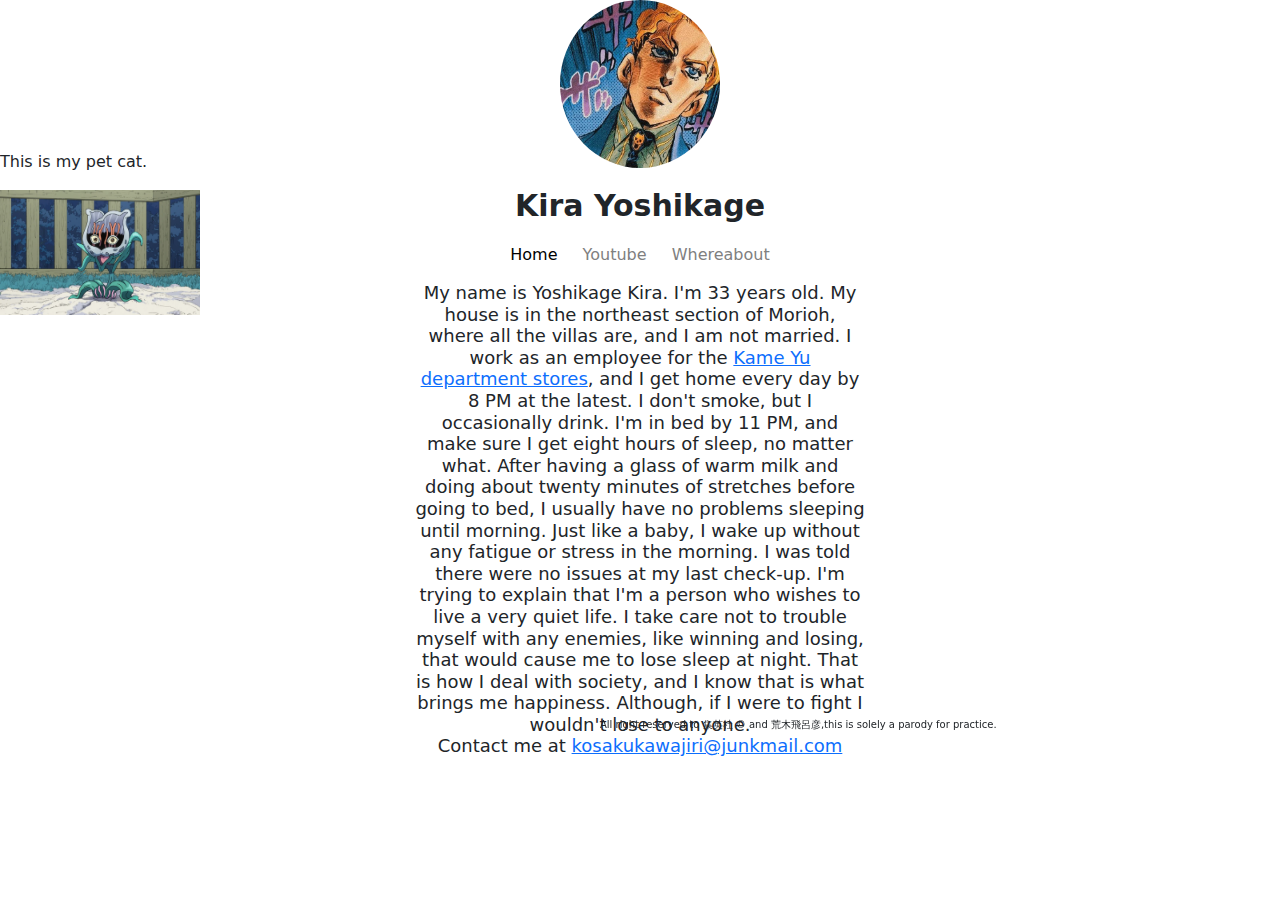
<file: Week 8 (HTML, CSS, JavaScript)/homepage/index.html>
<!DOCTYPE html>

<html lang="en">
    <head>
        <link href="https://cdn.jsdelivr.net/npm/bootstrap@5.3.3/dist/css/bootstrap.min.css" rel="stylesheet" integrity="sha384-QWTKZyjpPEjISv5WaRU9OFeRpok6YctnYmDr5pNlyT2bRjXh0JMhjY6hW+ALEwIH" crossorigin="anonymous">
        <script src="https://cdn.jsdelivr.net/npm/bootstrap@5.3.3/dist/js/bootstrap.bundle.min.js" integrity="sha384-YvpcrYf0tY3lHB60NNkmXc5s9fDVZLESaAA55NDzOxhy9GkcIdslK1eN7N6jIeHz" crossorigin="anonymous"></script>
        <link href="styles.css" rel="stylesheet">
        <title>My Webpage</title>
    </head>
    <body>
        <header>
            <img src="icon.jpg" class = "circle">
            <p>Kira Yoshikage</p>
        </header>
        <nav>
            <a href="">Home</a>
            <a href="https://www.youtube.com/watch?v=OcY6MYpQuPU">Youtube</a>
            <a href="https://jojowiki.com/Kira_Residence">Whereabout</a>
        </nav>
        <h1>
            <div class=content>
            My name is Yoshikage Kira. I'm 33 years old. My house is in the northeast section of Morioh, where all the villas are, and I am not married. I work as an employee for the <a href="https://jojowiki.com/Minor_Locations/Part_4#Kameyu_Department_Store" class=kame>Kame Yu department stores</a>, and I get home every day by 8 PM at the latest. I don't smoke, but I occasionally drink. I'm in bed by 11 PM, and make sure I get eight hours of sleep, no matter what. After having a glass of warm milk and doing about twenty minutes of stretches before going to bed, I usually have no problems sleeping until morning. Just like a baby, I wake up without any fatigue or stress in the morning. I was told there were no issues at my last check-up. I'm trying to explain that I'm a person who wishes to live a very quiet life. I take care not to trouble myself with any enemies, like winning and losing, that would cause me to lose sleep at night. That is how I deal with society, and I know that is what brings me happiness. Although, if I were to fight I wouldn't lose to anyone.
            <p>Contact me at <a href="mailto:kosakukawajiri@junkmail.com">kosakukawajiri@junkmail.com</a></p>
            </div>
        </h1>
        <aside>
            <p>This is my pet cat.</p>
            <img src="cat.webp" class=cat type=image></img>
        </aside>
        <footer>
            All right reserved to 集英社 &#169; and 荒木飛呂彦,this is solely a parody for practice.
        </footer>
    </body>
</html>
</file>
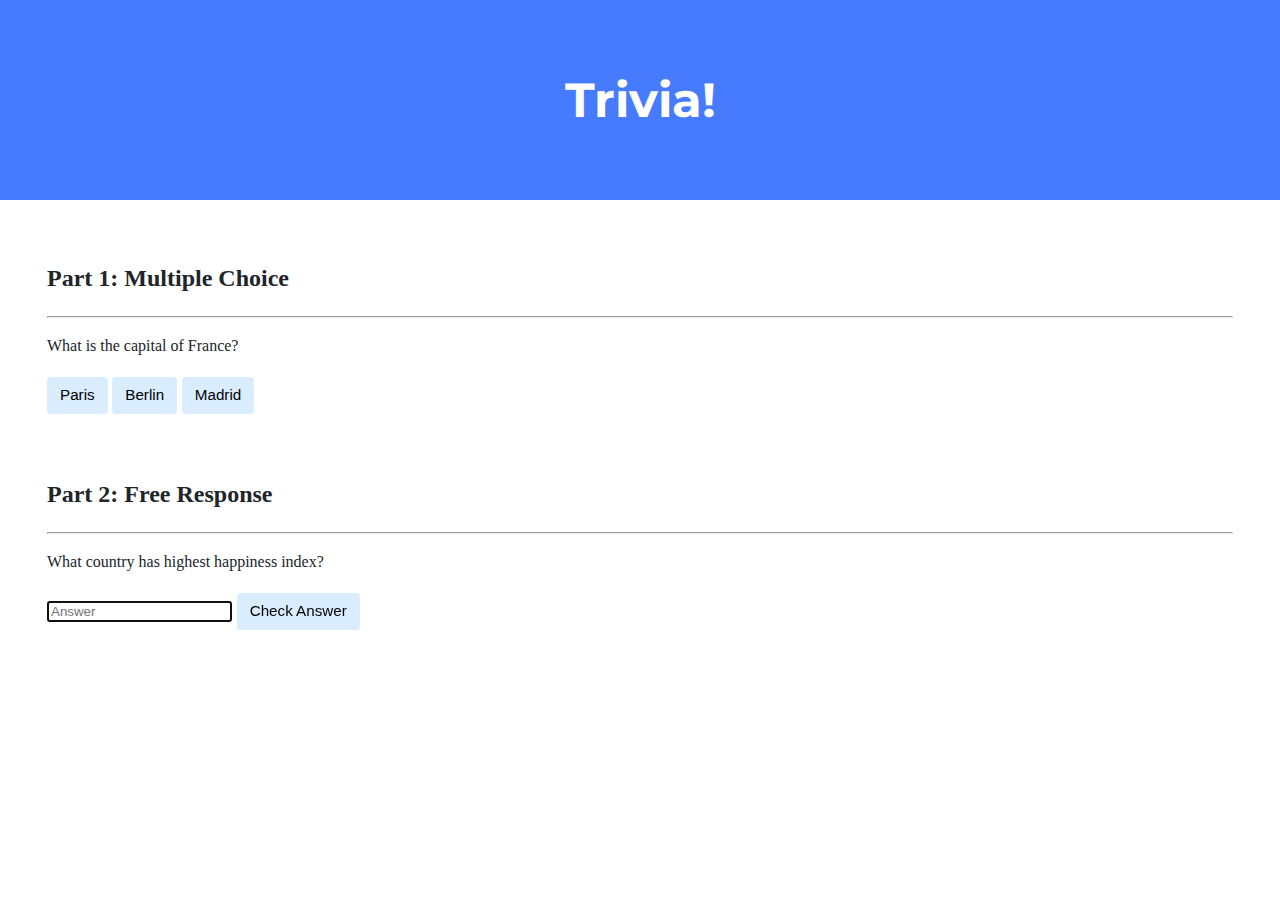
<file: Week 8 (HTML, CSS, JavaScript)/trivia/index.html>
<!DOCTYPE html>

<html lang="en">
    <head>
        <link href="https://fonts.googleapis.com/css2?family=Montserrat:wght@500&display=swap" rel="stylesheet">
        <link href="styles.css" rel="stylesheet">
        <title>Trivia!</title>
        <script>
            // TODO: Add code to check answers to questions
        </script>
    </head>
    <body>
        <div class="header">
            <h1>Trivia!</h1>
        </div>

        <div class="container">
            <div class="section">
                <h2>Part 1: Multiple Choice </h2>
                <hr>
                <p>What is the capital of France?</p>
                <!-- TODO: Add multiple choice question here -->
                 <h3>
                    <button id="answer1-button" class = disable-button>Paris</button>
                    <button id="answer2-button" class = disable-button>Berlin</button>
                    <button id="answer3-button" class = disable-button>Madrid</button>
                    <script>
                        document.querySelector('#answer1-button').addEventListener('click',function(){
                            document.querySelector('#answer1-button').style.backgroundColor = 'green';
                            document.querySelector('#correct').style.display = 'block';
                                for (let button of document.querySelectorAll('.disable-button')){
                                    button.disabled = true;
                                }
                        });
                        document.querySelector('#answer2-button').addEventListener('click',function(){
                            document.querySelector('#answer2-button').style.backgroundColor = 'red';
                            document.querySelector('#incorrect').style.display = 'block';
                                for (let button of document.querySelectorAll('.disable-button')){
                                    button.disabled = true;
                                }
                        })
                        document.querySelector('#answer3-button').addEventListener('click',function(){
                            document.querySelector('#answer3-button').style.backgroundColor =  'red';
                            document.querySelector('#incorrect').style.display = 'block';
                                for (let button of document.querySelectorAll('.disable-button')){
                                    button.disabled = true;
                                }
                        })
                    </script>
                 </h3>
                 <h4 id = "correct" style="display: none">Correct!</h4>
                 <h4 id = "incorrect" style="display: none">Incorrect.</h4>
            </div>

            <div class="section">
                <h2>Part 2: Free Response</h2>
                <hr>
                <p>What country has highest happiness index?</p>
                <!-- TODO: Add free response question here -->
                <h3>
                    <form></form>
                    <input autocomplete ="off" autofocus placeholder ="Answer" id = 'answer'>
                    <button id = "check">Check Answer</button>
                    <script>
                        document.querySelector('#check').addEventListener('click',function(){
                            if (document.querySelector('#answer').value == 'Finland') {
                                document.querySelector('#true').style.display = 'block';
                                document.querySelector('#answer').style.backgroundColor = 'green';
                                document.querySelector('#check').disabled = true;
                            }
                            else{
                                document.querySelector('#false').style.display = 'block';
                                document.querySelector('#answer').style.backgroundColor = 'red';
                                document.querySelector('#check').disabled = true;
                            }
                        })
                    </script>
                </h3>
                <h4 id = "true" style="display: none">Correct!</h4>
                <h4 id = "false" style="display: none">Incorrect.</h4>
            </div>
        </div>
    </body>
</html>
</file>
<file: Week 8 (HTML, CSS, JavaScript)/homepage/styles.css>
header
{
    text-align:center;
}

header p
{
    margin:15px;
    font-weight:bold;
    font-size:30px;
}
.circle
{
    width: 160px;
    height: 168px;
    border-radius:50%;
}

nav
{
    text-align:center;

}

nav a
{
    margin:10px;
}

nav a:link
{
    color:gray;
    text-decoration:none;
}

nav a:hover
{
    color:black;
    text-decoration:underline;
}

nav a:visited
{
    color:black;
    text-decoration:underline;
}

h1
{
    margin:auto;
    margin-top:15px;
    width:450px;
    height:300px;
    text-align:center;
    font-size:18px;
}

.kame a:link
{
    color:skyblue;
    text-decoration:none;
}

.kame a:hover
{
    color:black;
    text-decoration:underline;
}

.kame a:visited
{
    color:black;
    text-decoration:underline;
}

footer
{
    font-size:10px;
    text-align:center;
    position:fixed;
    margin-left:600px;
    margin-top:135px;
}

aside
{
    position:absolute;
    top:150px;
}

.cat
{
    height:125px;
    width:200px;
}

.cat :hover
{
    background-image: url("cat2.gif");
}
</file>
<file: Week 8 (HTML, CSS, JavaScript)/trivia/styles.css>
body {
    background-color: #fff;
    color: #212529;
    font-size: 1rem;
    font-weight: 400;
    line-height: 1.5;
    margin: 0;
    text-align: left;
}

.container {
    margin-left: auto;
    margin-right: auto;
    padding-left: 15px;
    padding-right: 15px;
}

.header {
    background-color: #477bff;
    color: #fff;
    margin-bottom: 2rem;
    padding: 2rem 1rem;
    text-align: center;
}

.section {
    padding: 0.5rem 2rem 1rem 2rem;
}

.section:hover {
    background-color: #f5f5f5;
    transition: color 2s ease-in-out, background-color 0.15s ease-in-out;
}

h1 {
    font-family: 'Montserrat', sans-serif;
    font-size: 48px;
}

button, input[type="submit"] {
    background-color: #d9edff;
    border: 1px solid transparent;
    border-radius: 0.25rem;
    font-size: 0.95rem;
    font-weight: 400;
    line-height: 1.5;
    padding: 0.375rem 0.75rem;
    text-align: center;
    transition: color 0.15s ease-in-out, background-color 0.15s ease-in-out, border-color 0.15s ease-in-out, box-shadow 0.15s ease-in-out;
    vertical-align: middle;
}


input[type="text"] {
    line-height: 1.8;
    width: 25%;
}

input[type="text"]:hover {
    background-color: #f5f5f5;
    transition: color 2s ease-in-out, background-color 0.15s ease-in-out;
}
</file>
